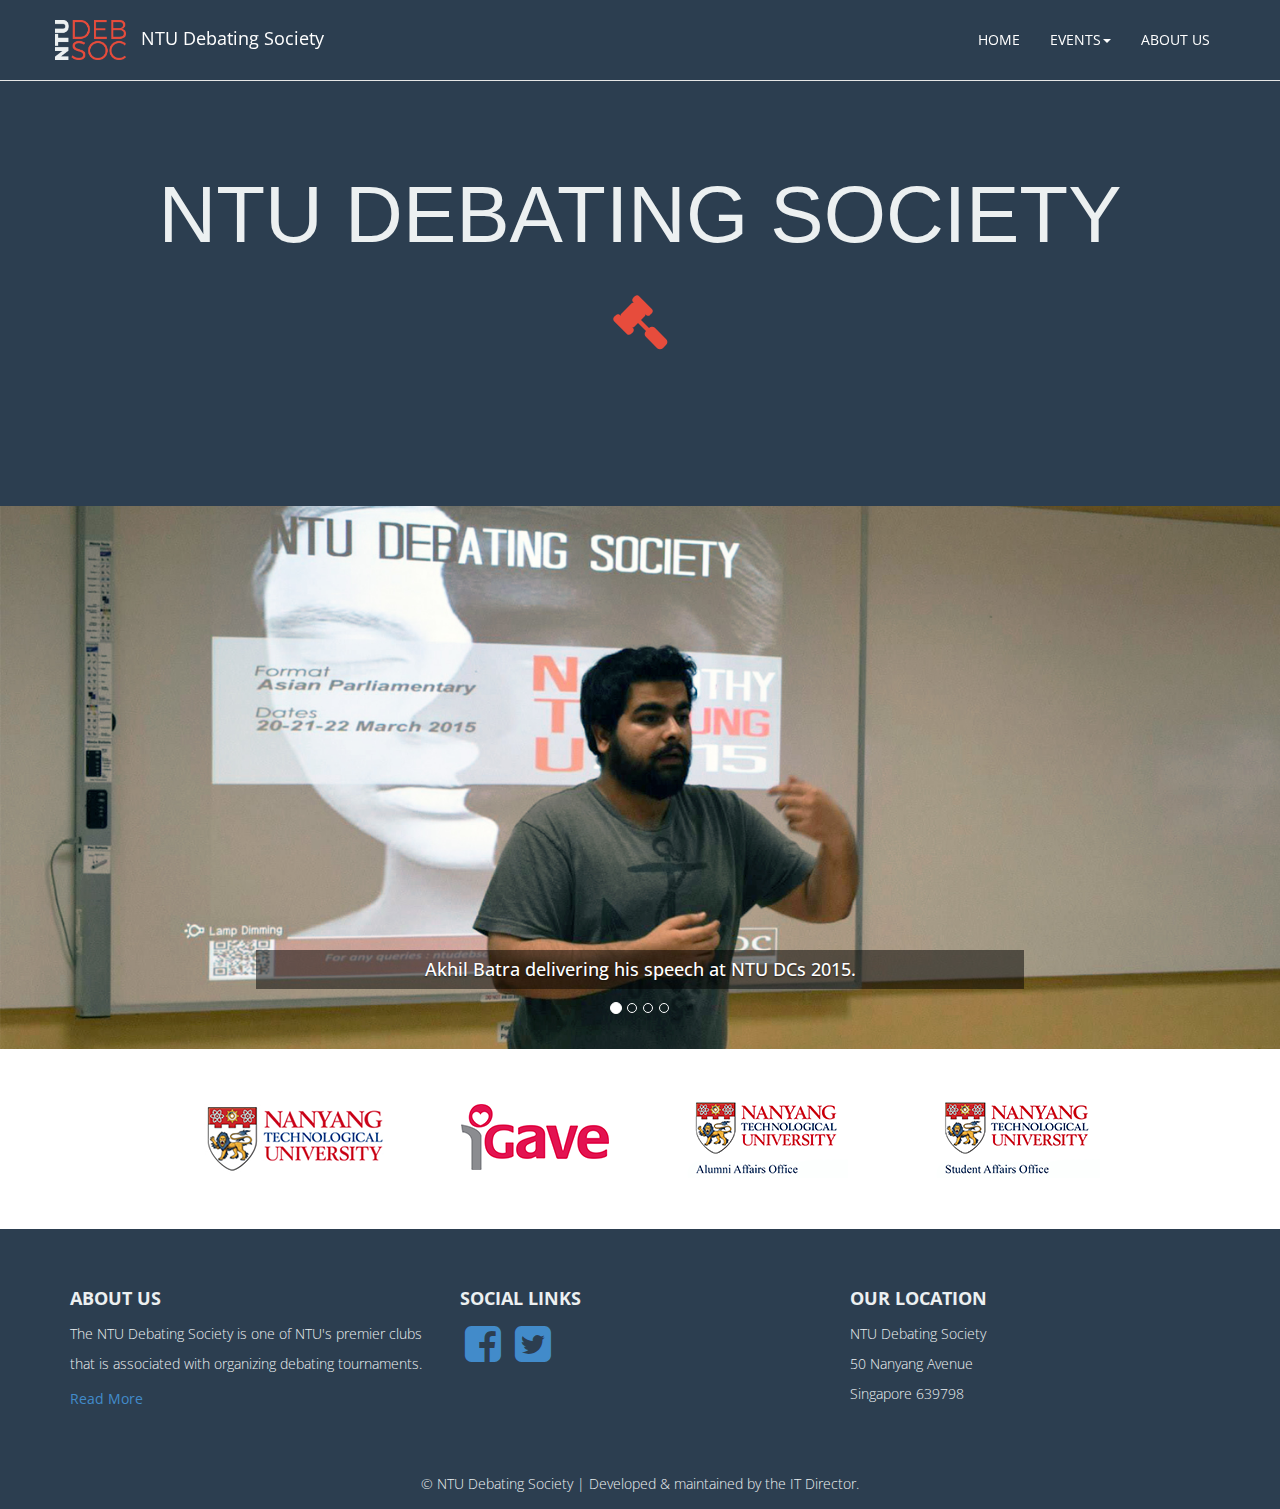
<file: index.html>
<!DOCTYPE html>
<html xmlns="http://www.w3.org/1999/xhtml">

<head>
    <meta charset="utf-8" />
    <meta name="viewport" content="width=device-width, initial-scale=1, maximum-scale=1" />
    <meta name="description" content="" />
    <meta name="author" content="" />

    <title>NTU DebSoc | Home</title>

    <!-- BOOTSTRAP CSS -->
    <link href="assets/css/bootstrap.css" rel="stylesheet" />
    <!-- FONT AWESOME CSS -->
    <link href="assets/css/font-awesome.min.css" rel="stylesheet" />
    <!-- CUSTOM STYLE CSS -->
    <link href="assets/css/style.css" rel="stylesheet" />
    <!-- GOOGLE FONT -->
    <link href='http://fonts.googleapis.com/css?family=Open+Sans' rel='stylesheet' type='text/css' />
</head>

<body>
    <!--NAVBAR START-->
    <div class="navbar navbar-default navbar-fixed-top">
        <div class="container">
            <div class="navbar-header">
                <button type="button" class="navbar-toggle" data-toggle="collapse" data-target=".navbar-collapse">
                    <span class="icon-bar"></span>
                    <span class="icon-bar"></span>
                    <span class="icon-bar"></span>
                </button>
                <a class="navbar-brand" href="index.html"><img src="assets/img/new-logo.png"> &nbsp NTU Debating Society</a>
            </div>
            <div class="navbar-collapse collapse">
                <ul class="nav navbar-nav navbar-right">
                    <li><a href="index.html">HOME</a></li>
                    <li class="dropdown">
                        <a href="#" class="dropdown-toggle" data-toggle="dropdown" role="button" aria-haspopup="true" aria-expanded="false">EVENTS<span class="caret"></span></a>
                        <ul class="dropdown-menu">
                            <li><a href="pro-ams.html">NTU Pro-Ams Debate Tournament</a></li>
                            <li role="separator" class="divider"></li>
                            <li><a href="ntu-dc.html">NTU Dorothy Cheung Debating Championship</a></li>
                            <li role="separator" class="divider"></li>
                            <li><a href="bpaw.html">British Parliamentary Adjudication Workshop (BPAW)</a></li>
                            <li role="separator" class="divider"></li>
                            <li><a href="genesis.html">Genesis</a></li>
                        </ul>
                    </li>
                    <li><a href="about_us.html">ABOUT US</a></li>
                </ul>
            </div>
        </div>
    </div>
    <!--NAVBAR END-->

    <!--JUMBOTRON START-->
    <section>
        <div id="home-title">
            <p>NTU DEBATING SOCIETY</p>
            <i class="fa fa-legal fa-4x" style="color: #E74C3C;"></i>
        </div>
    </section>
    <!--JUMBOTRON END-->

    <!--CAROUSEL START-->
    <section id="home" class="text-center">
        <div id="carousel-example" class="carousel slide" data-ride="carousel" data-interval="10000">
            <ol class="carousel-indicators">
                <li data-target="#carousel-example" data-slide-to="0" class="active"></li>
                <li data-target="#carousel-example" data-slide-to="1"></li>
                <li data-target="#carousel-example" data-slide-to="2"></li>
                <li data-target="#carousel-example" data-slide-to="3"></li>
            </ol>

            <div class="carousel-inner">
                <div class="item active">
                    <img src="assets/img/carousel-1.jpg" alt="" />
                    <div class="carousel-caption">
                        <h4 class="back-light">Akhil Batra delivering his speech at NTU DCs 2015.</h4>
                    </div>
                </div>
                <div class="item">
                    <img src="assets/img/carousel-2.jpg" alt="" />
                    <div class="carousel-caption">
                        <h4 class="back-light">A debate team discusses their points at NTU DCs 2015.</h4>
                    </div>
                </div>
                <div class="item">
                    <img src="assets/img/carousel-3.jpg" alt="" />
                    <div class="carousel-caption">
                        <h4 class="back-light">The Debate Society Main Committee at NTU Pro-Ams 2014.</h4>
                    </div>
                </div>
                <div class="item">
                    <img src="assets/img/carousel-4.jpg" alt="" />
                    <div class="carousel-caption">
                        <h4 class="back-light">Trophies await the champions at NTU DCs 2015.</h4>
                    </div>
                </div>
            </div>
        </div>
    </section>
    <!--CAROUSEL END-->

    <!--SPONSORS START-->
    <section id="sponsors">
        <div class="container">
            <div class="row text-center pad-bottom">
                <div class="col-md-12">
                    <img src="assets/img/sponsors.png" alt="" class="img-responsive" />
                </div>

            </div>
        </div>
    </section>
    <!--SPONSORS END-->

    <!--FOOTER START-->
    <section id="footer-sec">
        <div class="container">
            <div class="row pad-bottom">
                <div class="col-md-4">
                    <h4><strong>ABOUT US</strong></h4>
                    <p>The NTU Debating Society is one of NTU's premier clubs that is associated with organizing debating tournaments.</p>
                    <a href="about_us.html">Read More</a>
                </div>
                <div class="col-md-4">
                    <h4> <strong>SOCIAL LINKS</strong> </h4>
                    <a href="https://www.facebook.com/ntudebate" target="blank"><i class="fa fa-facebook-square fa-3x"></i></a>
                    <a href="https://www.twitter.com/ntumun" target="blank"><i class="fa fa-twitter-square fa-3x"></i></a>
                </div>
                <div class="col-md-4">
                    <h4> <strong>OUR LOCATION</strong> </h4>
                    <p>NTU Debating Society
                        <br> 50 Nanyang Avenue
                        <br> Singapore 639798</p>
                </div>
            </div>
            <div class="row">
                <p align="center">© NTU Debating Society | Developed & maintained by the IT Director.</p>
            </div>
        </div>
    </section>
    <!--FOOTER END-->

    <!-- JAVASCRIPT FILES PLACED AT THE BOTTOM TO REDUCE THE LOADING TIME  -->
    <!-- CORE JQUERY  -->
    <script src="assets/plugins/jquery-1.10.2.js"></script>
    <!-- BOOTSTRAP SCRIPTS  -->
    <script src="assets/plugins/bootstrap.js"></script>
    <!-- CUSTOM SCRIPTS -->
    <script src="assets/js/custom.js"></script>

    <script>
        // set the date we're counting down to
        var target_date = new Date('Sept, 26, 2015').getTime();

        // variables for time units
        var days, hours, minutes, seconds;

        // get tag element
        var countdown = document.getElementById('countdown');

        // update the tag with id "countdown" every 1 second
        setInterval(function () {
            // find the amount of "seconds" between now and target
            var current_date = new Date().getTime();
            var seconds_left = (target_date - current_date) / 1000;

            // do some time calculations
            days = parseInt(seconds_left / 86400);
            seconds_left = seconds_left % 86400;

            hours = parseInt(seconds_left / 3600);
            seconds_left = seconds_left % 3600;

            minutes = parseInt(seconds_left / 60);
            seconds = parseInt(seconds_left % 60);

            // format countdown string + set tag value
            countdown.innerHTML = '<span class="days">' + days + ' <b>Days</b></span> <span class="hours">' + hours + ' <b>Hours</b>       </span> <span class="minutes">' + minutes + ' <b>Mins</b></span> <span class="seconds">' + seconds + ' <b>Secs</b></span>';
        }, 1000);
    </script>
</body>

</html>
</file>
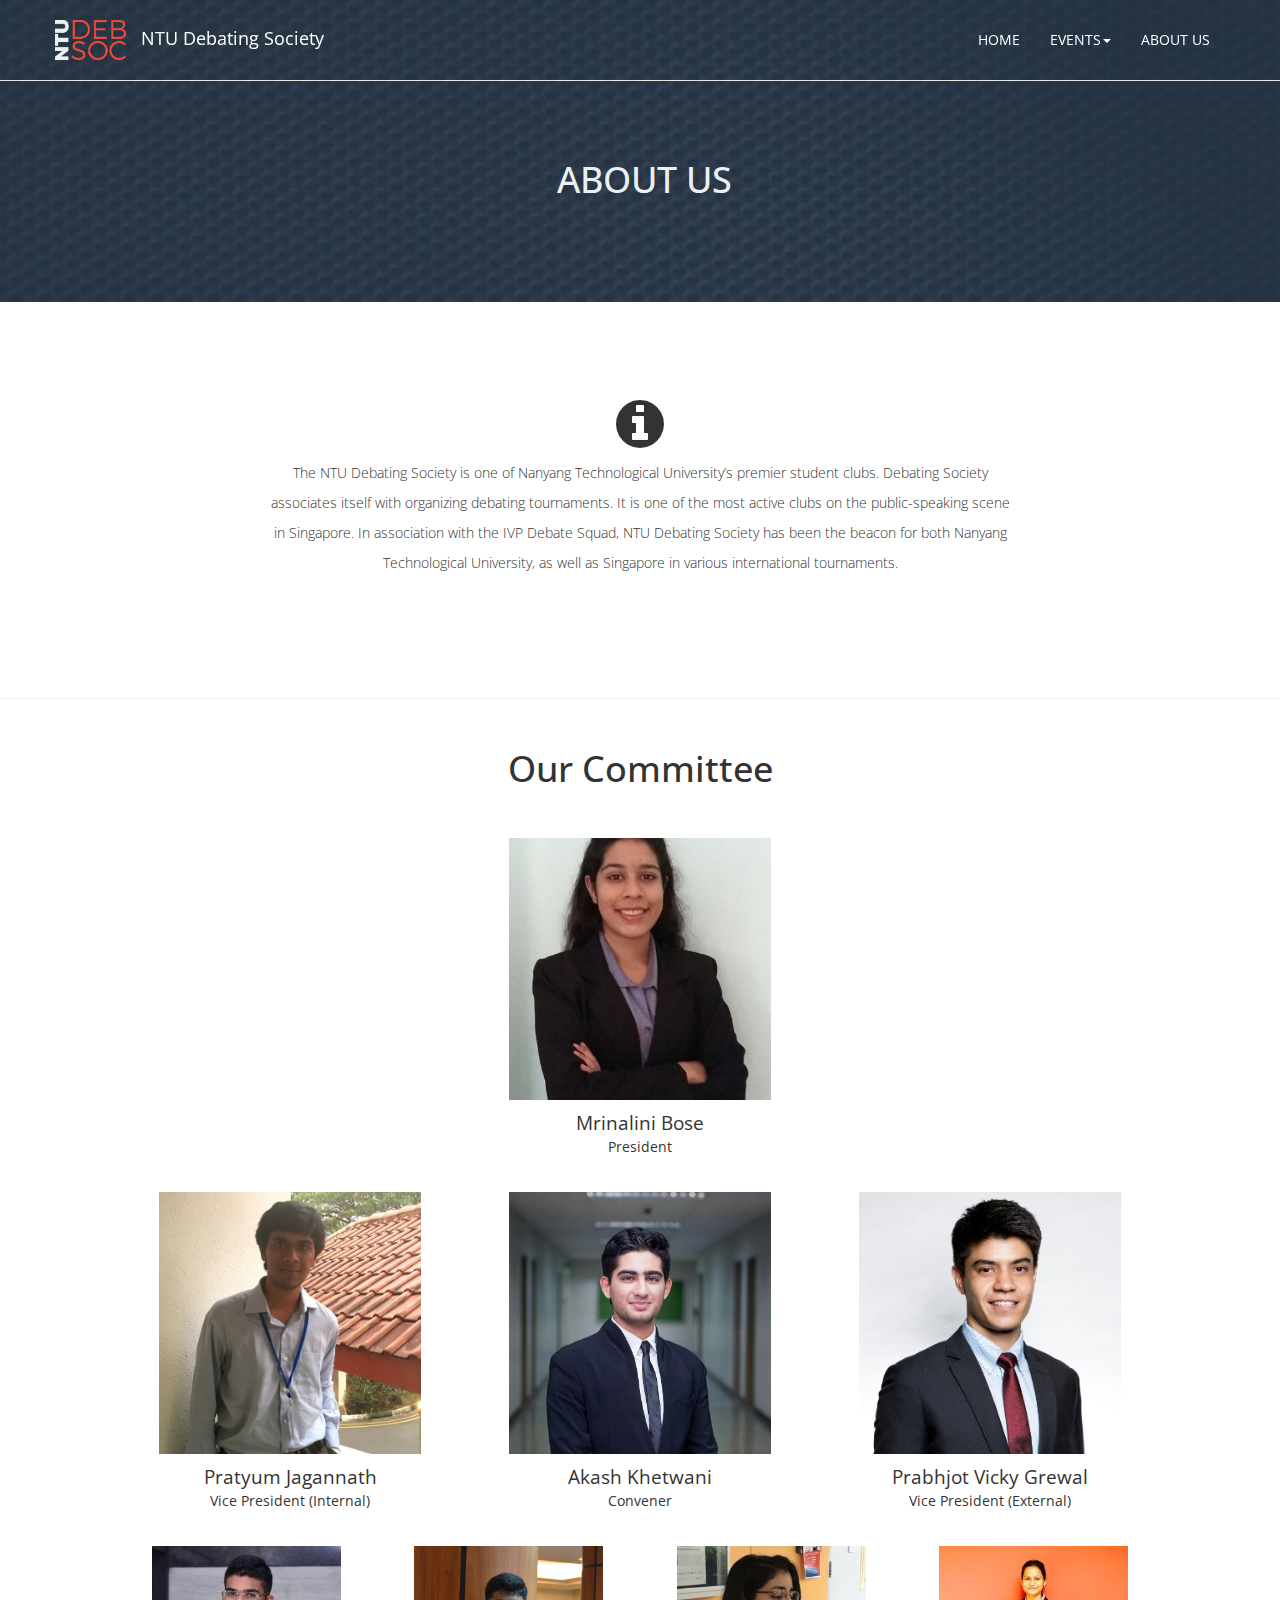
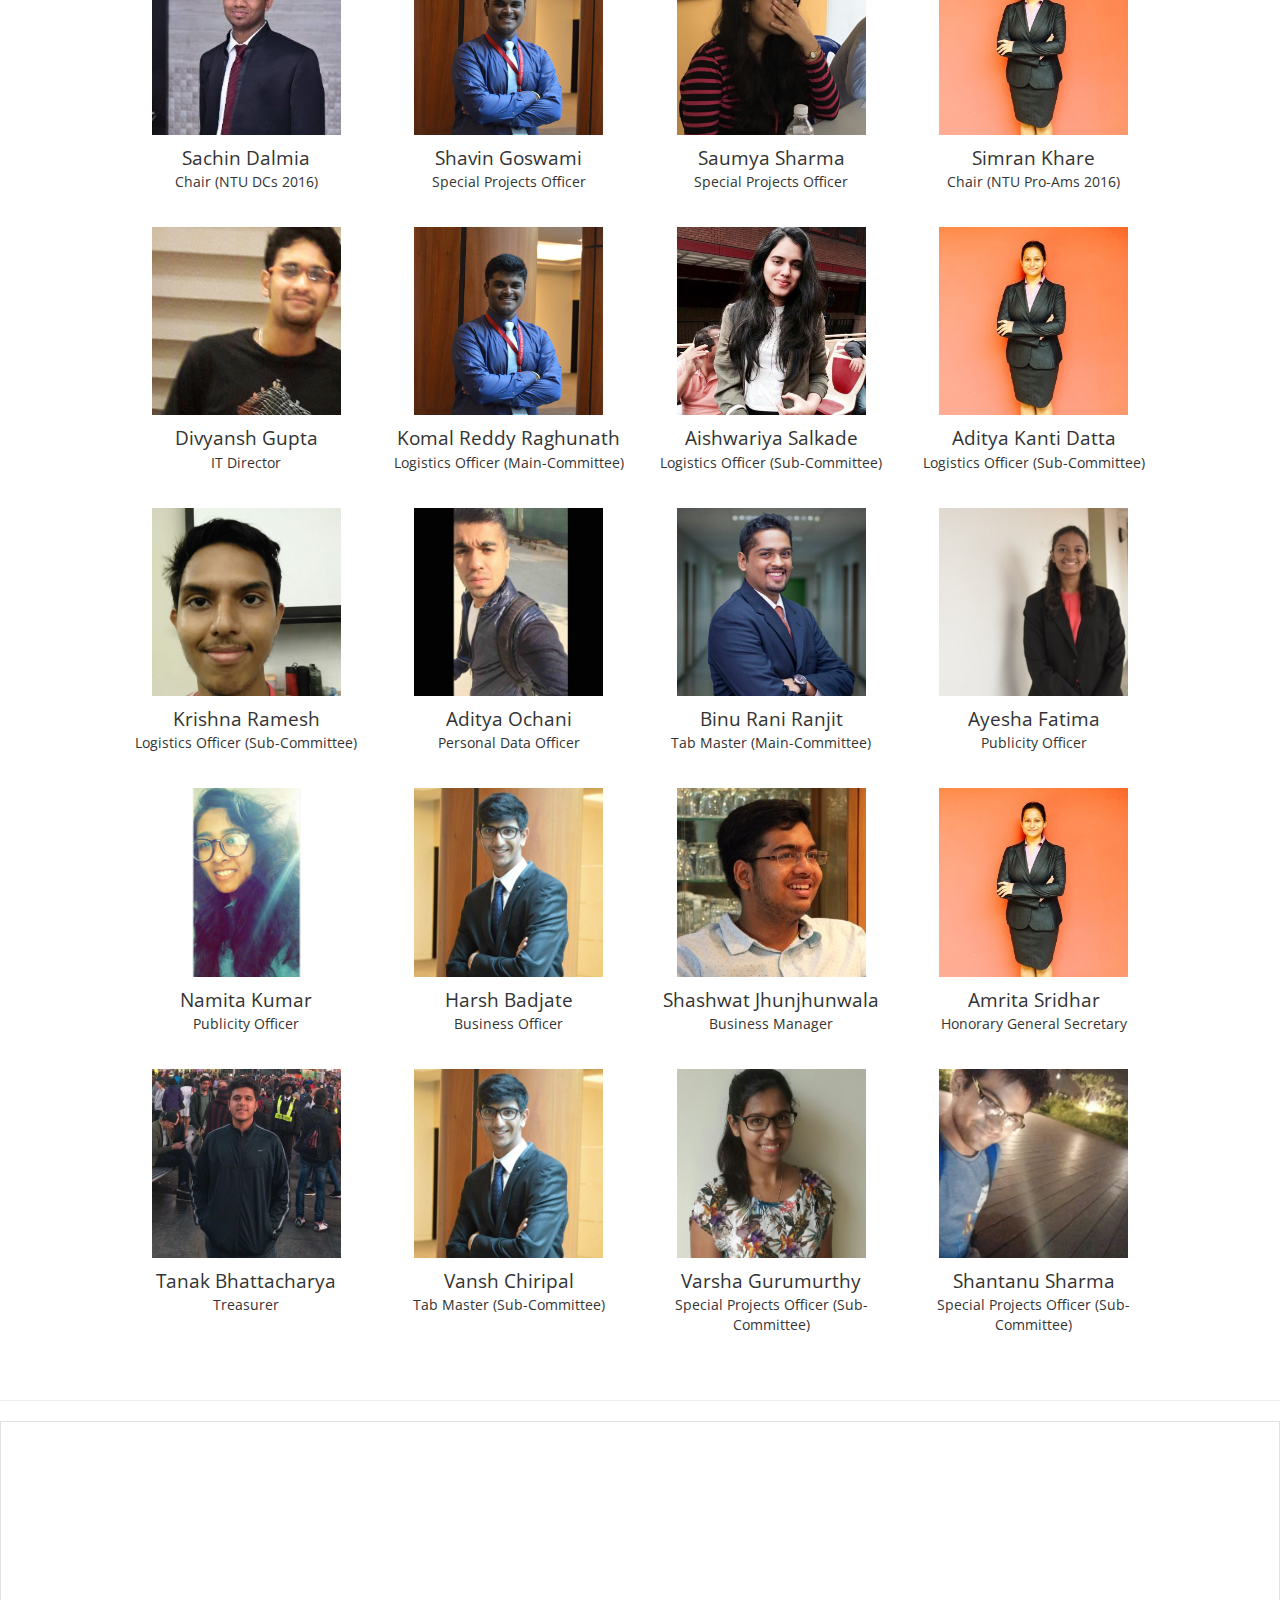
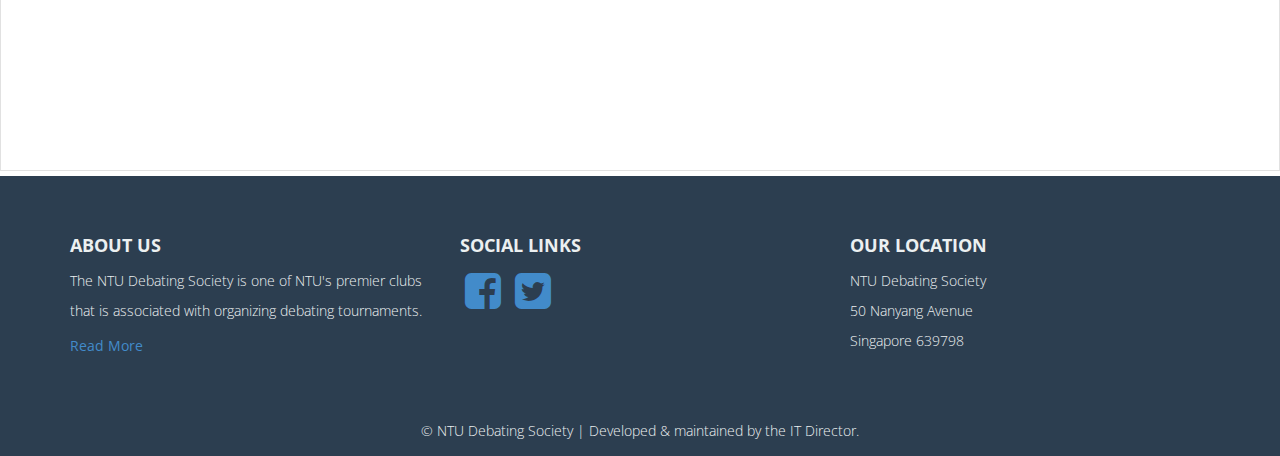
<file: about_us.html>
<!DOCTYPE html>
<html xmlns="http://www.w3.org/1999/xhtml">

<head>
    <meta charset="utf-8" />
    <meta name="viewport" content="width=device-width, initial-scale=1, maximum-scale=1" />
    <meta name="description" content="" />
    <meta name="author" content="" />

    <title>NTU DebSoc | About Us</title>

    <!-- BOOTSTRAP CSS -->
    <link href="assets/css/bootstrap.css" rel="stylesheet" />
    <!-- FONT AWESOME CSS -->
    <link href="assets/css/font-awesome.min.css" rel="stylesheet" />
    <!-- CUSTOM STYLE CSS -->
    <link href="assets/css/style.css" rel="stylesheet" />
    <!-- GOOGLE FONT -->
    <link href='http://fonts.googleapis.com/css?family=Open+Sans' rel='stylesheet' type='text/css' />
</head>

<body>
    <!--NAVBAR START-->
    <div class="navbar navbar-default navbar-fixed-top">
        <div class="container">
            <div class="navbar-header">
                <button type="button" class="navbar-toggle" data-toggle="collapse" data-target=".navbar-collapse">
                    <span class="icon-bar"></span>
                    <span class="icon-bar"></span>
                    <span class="icon-bar"></span>
                </button>
                <a class="navbar-brand" href="index.html"><img src="assets/img/new-logo.png"> &nbsp NTU Debating Society</a>
            </div>
            <div class="navbar-collapse collapse">
                <ul class="nav navbar-nav navbar-right">
                    <li><a href="index.html">HOME</a></li>
                    <li class="dropdown">
                        <a href="#" class="dropdown-toggle" data-toggle="dropdown" role="button" aria-haspopup="true" aria-expanded="false">EVENTS<span class="caret"></span></a>
                        <ul class="dropdown-menu">
                            <li><a href="pro-ams.html">NTU Pro-Ams Debate Tournament</a></li>
                            <li role="separator" class="divider"></li>
                            <li><a href="ntu-dc.html">NTU Dorothy Cheung Debating Championship</a></li>
                            <li role="separator" class="divider"></li>
                            <li><a href="bpaw.html">British Parliamentary Adjudication Workshop (BPAW)</a></li>
                            <li role="separator" class="divider"></li>
                            <li><a href="genesis.html">Genesis</a></li>
                        </ul>
                    </li>
                    <li><a href="about_us.html">ABOUT US</a></li>
                </ul>
            </div>
        </div>
    </div>
    <!--NAVBAR END-->

    <section id="home" class="head-main-img">

        <div class="container">
            <div class="row text-center pad-row">
                <div class="col-md-12">
                    <h1>ABOUT US</h1>
                </div>
            </div>
        </div>

    </section>
    <!--/.HEADING END-->

    <section class="aboutus-sec">
        <div class="container">
            <div class="row text-center pad-row">
                <div class="col-md-8 col-md-offset-2 col-sm-8 col-sm-offset-2 ">
                    <i class="fa fa-info-circle fa-4x"></i>
                    <p>The NTU Debating Society is one of Nanyang Technological University’s premier student clubs. Debating Society associates itself with organizing debating tournaments. It is one of the most active clubs on the public-speaking scene in Singapore. In association with the IVP Debate Squad, NTU Debating Society has been the beacon for both Nanyang Technological University, as well as Singapore in various international tournaments.</p>
                </div>
            </div>
        </div>
    </section>

    <hr>

    <section id="committee">
        <div class="container-fluid">
            <h1>Our Committee</h1>
            <div class="row">
                <div class="col-md-10 col-md-offset-1">
                    <div class="row">
                        <div class="col-md-4 col-md-offset-4">
                            <div class="row">
                                <div class="col-md-10 col-md-offset-1">
                                    <div class="grid-pic" style="background: url('/assets/img/CommitteePage/Mrinalini Bose_President.jpg') no-repeat center center; background-size: cover;"></div>
                                </div>
                            </div>
                            <div class="row" style="text-align: center; padding-top: 10px;">
                                <span class="name">Mrinalini Bose</span>
                                <br>President
                            </div>
                        </div>
                    </div>
                </div>
            </div>
<!----------------------------->  
<div class="row">
                <div class="col-md-10 col-md-offset-1">
                    <div class="row">
                        <div class="col-md-4">
                            <div class="row">
                                <div class="col-md-10 col-md-offset-1">
                                    <div class="grid-pic" style="background: url('/assets/img/CommitteePage/Pratyum _Jagannath_VP_Internal.jpg') no-repeat center center; background-size: cover;"></div>
                                </div>
                            </div>
                            <div class="row" style="text-align: center; padding-top: 10px;">
                                <span class="name">Pratyum Jagannath</span>
                                <br>Vice President (Internal)
                            </div>
                        </div>
                        <div class="col-md-4">
                            <div class="row">
                                <div class="col-md-10 col-md-offset-1">
                                    <div class="grid-pic" style="background: url('assets/img/CommitteePage/Akash Khetwani_Convener.jpg') no-repeat center center; background-size: cover;"></div>
                                </div>
                            </div>
                            <div class="row" style="text-align: center; padding-top: 10px;">
                                <span class="name">Akash Khetwani</span>
                                <br>Convener
                            </div>
                        </div>
                        <div class="col-md-4">
                            <div class="row">
                                <div class="col-md-10 col-md-offset-1">
                                    <div class="grid-pic" style="background: url('/assets/img/CommitteePage/Prabhjot Vicky Grewal.jpg') no-repeat center center; background-size: cover;"></div>
                                </div>
                            </div>
                            <div class="row" style="text-align: center; padding-top: 10px;">
                                <span class="name">Prabhjot Vicky Grewal</span>
                                <br>Vice President (External)
                            </div>
                        </div>
                    </div>
                </div>
            </div>
<!----------------------------->  
            <div class="row">
                <div class="col-md-10 col-md-offset-1">
                    <div class="row">
                        <div class="col-md-3">
                            <div class="row">
                                <div class="col-md-10 col-md-offset-1">
                                    <div class="grid-pic" style="background: url('/assets/img/CommitteePage/Sachin_Dalmia.jpg') no-repeat center center; background-size: cover;"></div>
                                </div>
                            </div>
                            <div class="row" style="text-align: center; padding-top: 10px;">
                                <span class="name">Sachin Dalmia</span>
                                <br>Chair (NTU DCs 2016)
                            </div>
                        </div>
                        <div class="col-md-3">
                            <div class="row">
                                <div class="col-md-10 col-md-offset-1">
                                    <div class="grid-pic" style="background: url('/assets/img/CommitteePage/Shavin_Goswami_Special _Projects_Officer.jpg') no-repeat center center; background-size: cover;"></div>
                                </div>
                            </div>
                            <div class="row" style="text-align: center; padding-top: 10px;">
                                <span class="name">Shavin Goswami</span>
                                <br>Special Projects Officer
                            </div>
                        </div>
                           <div class="col-md-3">
                            <div class="row">
                                <div class="col-md-10 col-md-offset-1">
                                    <div class="grid-pic" style="background: url('/assets/img/CommitteePage/Saumya_Sharma.jpeg') no-repeat center center; background-size: cover;"></div>
                                </div>
                            </div>
                            <div class="row" style="text-align: center; padding-top: 10px;">
                                <span class="name">Saumya Sharma</span>
                                <br>Special Projects Officer
                            </div>
                        </div>
                        <div class="col-md-3">
                            <div class="row">
                                <div class="col-md-10 col-md-offset-1">
                                    <div class="grid-pic" style="background: url('/assets/img/CommitteePage/Simran_Khare_Chair_Pro_Ams.jpg') no-repeat center center; background-size: cover;"></div>
                                </div>
                            </div>
                            <div class="row" style="text-align: center; padding-top: 10px;">
                                <span class="name">Simran Khare</span>
                                <br>Chair (NTU Pro-Ams 2016)
                            </div>
                        </div>
                    </div>
                </div>
            </div>
<!----------------------------->  
            <div class="row">
                <div class="col-md-10 col-md-offset-1">
                    <div class="row">
                        <div class="col-md-3">
                            <div class="row">
                                <div class="col-md-10 col-md-offset-1">
                                    <div class="grid-pic" style="background: url('/assets/img/CommitteePage/Divyansh_Gupta.jpg') no-repeat center center; background-size: cover;"></div>
                                </div>
                            </div>
                            <div class="row" style="text-align: center; padding-top: 10px;">
                                <span class="name">Divyansh Gupta</span>
                                <br>IT Director
                            </div>
                        </div>
                        <div class="col-md-3">
                            <div class="row">
                                <div class="col-md-10 col-md-offset-1">
                                    <div class="grid-pic" style="background: url('/assets/img/CommitteePage/Shavin_Goswami_Special _Projects_Officer.jpg') no-repeat center center; background-size: cover;"></div>
                                </div>
                            </div>
                            <div class="row" style="text-align: center; padding-top: 10px;">
                                <span class="name">Komal Reddy Raghunath</span>
                                <br>Logistics Officer (Main-Committee)
                            </div>
                        </div>
                           <div class="col-md-3">
                            <div class="row">
                                <div class="col-md-10 col-md-offset-1">
                                    <div class="grid-pic" style="background: url('/assets/img/CommitteePage/Aishwariya-Salkade.jpeg') no-repeat center center; background-size: cover;"></div>
                                </div>
                            </div>
                            <div class="row" style="text-align: center; padding-top: 10px;">
                                <span class="name">Aishwariya Salkade</span>
                                <br>Logistics Officer (Sub-Committee)
                            </div>
                        </div>
                        <div class="col-md-3">
                            <div class="row">
                                <div class="col-md-10 col-md-offset-1">
                                    <div class="grid-pic" style="background: url('/assets/img/CommitteePage/Simran_Khare_Chair_Pro_Ams.jpg') no-repeat center center; background-size: cover;"></div>
                                </div>
                            </div>
                            <div class="row" style="text-align: center; padding-top: 10px;">
                                <span class="name">Aditya Kanti Datta</span>
                                <br>Logistics Officer (Sub-Committee)
                            </div>
                        </div>
                    </div>
                </div>
            </div>
<!----------------------------->            
            <div class="row">
                <div class="col-md-10 col-md-offset-1">
                    <div class="row">
                        <div class="col-md-3">
                            <div class="row">
                                <div class="col-md-10 col-md-offset-1">
                                    <div class="grid-pic" style="background: url('/assets/img/CommitteePage/Krishna_Ramesh.jpeg') no-repeat center center; background-size: cover;"></div>
                                </div>
                            </div>
                            <div class="row" style="text-align: center; padding-top: 10px;">
                                <span class="name">Krishna Ramesh</span>
                                <br>Logistics Officer (Sub-Committee)
                            </div>
                        </div>
                        <div class="col-md-3">
                            <div class="row">
                                <div class="col-md-10 col-md-offset-1">
                                    <div class="grid-pic" style="background: url('/assets/img/CommitteePage/Aditya_Ochani_Personal_Data_Officer.jpg') no-repeat center center; background-size: cover;"></div>
                                </div>
                            </div>
                            <div class="row" style="text-align: center; padding-top: 10px;">
                                <span class="name">Aditya Ochani</span>
                                <br>Personal Data Officer
                            </div>
                        </div>
                           <div class="col-md-3">
                            <div class="row">
                                <div class="col-md-10 col-md-offset-1">
                                    <div class="grid-pic" style="background: url('/assets/img/CommitteePage/Siddharth Karthikeyan_SPO Admin.JPG') no-repeat center center; background-size: cover;"></div>
                                </div>
                            </div>
                            <div class="row" style="text-align: center; padding-top: 10px;">
                                <span class="name">Binu Rani Ranjit</span>
                                <br>Tab Master (Main-Committee)
                            </div>
                        </div>
                        <div class="col-md-3">
                            <div class="row">
                                <div class="col-md-10 col-md-offset-1">
                                    <div class="grid-pic" style="background: url('/assets/img/CommitteePage/Ayesha_Fathima.jpg') no-repeat center center; background-size: cover;"></div>
                                </div>
                            </div>
                            <div class="row" style="text-align: center; padding-top: 10px;">
                                <span class="name">Ayesha Fatima</span>
                                <br>Publicity Officer
                            </div>
                        </div>
                    </div>
                </div>
            </div>   
<!----------------------------------------------------> 
            <div class="row">
                <div class="col-md-10 col-md-offset-1">
                    <div class="row">
                        <div class="col-md-3">
                            <div class="row">
                                <div class="col-md-10 col-md-offset-1">
                                    <div class="grid-pic" style="background: url('/assets/img/CommitteePage/Namita_Kumar.jpeg') no-repeat center center; background-size: cover;"></div>
                                </div>
                            </div>
                            <div class="row" style="text-align: center; padding-top: 10px;">
                                <span class="name">Namita Kumar</span>
                                <br>Publicity Officer
                            </div>
                        </div>
                        <div class="col-md-3">
                            <div class="row">
                                <div class="col-md-10 col-md-offset-1">
                                    <div class="grid-pic" style="background: url('/assets/img/CommitteePage/Harsh_Badjate_Business_Manager.jpg') no-repeat center center; background-size: cover;"></div>
                                </div>
                            </div>
                            <div class="row" style="text-align: center; padding-top: 10px;">
                                <span class="name">Harsh Badjate</span>
                                <br>Business Officer
                            </div>
                        </div>
                           <div class="col-md-3">
                            <div class="row">
                                <div class="col-md-10 col-md-offset-1">
                                    <div class="grid-pic" style="background: url('/assets/img/CommitteePage/Shashwat_Jhunjhunwala_Business_Manager.jpg') no-repeat center center; background-size: cover;"></div>
                                </div>
                            </div>
                            <div class="row" style="text-align: center; padding-top: 10px;">
                                <span class="name">Shashwat Jhunjhunwala</span>
                                <br>Business Manager
                            </div>
                        </div>
                        <div class="col-md-3">
                            <div class="row">
                                <div class="col-md-10 col-md-offset-1">
                                    <div class="grid-pic" style="background: url('/assets/img/CommitteePage/Simran_Khare_Chair_Pro_Ams.jpg') no-repeat center center; background-size: cover;"></div>
                                </div>
                            </div>
                            <div class="row" style="text-align: center; padding-top: 10px;">
                                <span class="name">Amrita Sridhar</span>
                                <br>Honorary General Secretary
                            </div>
                        </div>
                    </div>
                </div>
            </div>
<!-------------------------------------->
            <div class="row">
                <div class="col-md-10 col-md-offset-1">
                    <div class="row">
                        <div class="col-md-3">
                            <div class="row">
                                <div class="col-md-10 col-md-offset-1">
                                    <div class="grid-pic" style="background: url('/assets/img/CommitteePage/Tanak_Bhattacharya.jpg') no-repeat center center; background-size: cover;"></div>
                                </div>
                            </div>
                            <div class="row" style="text-align: center; padding-top: 10px;">
                                <span class="name">Tanak Bhattacharya</span>
                                <br>Treasurer
                            </div>
                        </div>
                        <div class="col-md-3">
                            <div class="row">
                                <div class="col-md-10 col-md-offset-1">
                                    <div class="grid-pic" style="background: url('/assets/img/CommitteePage/Harsh_Badjate_Business_Manager.jpg') no-repeat center center; background-size: cover;"></div>
                                </div>
                            </div>
                            <div class="row" style="text-align: center; padding-top: 10px;">
                                <span class="name">Vansh Chiripal</span>
                                <br>Tab Master (Sub-Committee)
                            </div>
                        </div>
                           <div class="col-md-3">
                            <div class="row">
                                <div class="col-md-10 col-md-offset-1">
                                    <div class="grid-pic" style="background: url('/assets/img/CommitteePage/Varsha_Gurumurthy.jpeg') no-repeat center center; background-size: cover;"></div>
                                </div>
                            </div>
                            <div class="row" style="text-align: center; padding-top: 10px;">
                                <span class="name">Varsha Gurumurthy</span>
                                <br>Special Projects Officer (Sub-Committee)
                            </div>
                        </div>
                        <div class="col-md-3">
                            <div class="row">
                                <div class="col-md-10 col-md-offset-1">
                                    <div class="grid-pic" style="background: url('/assets/img/CommitteePage/Shantanu_Sharma.jpg') no-repeat center center; background-size: cover;"></div>
                                </div>
                            </div>
                            <div class="row" style="text-align: center; padding-top: 10px;">
                                <span class="name">Shantanu Sharma</span>
                                <br>Special Projects Officer (Sub-Committee)
                            </div>
                        </div>
                    </div>
                </div>
            </div>
<!---------------------->
            </div>
    </section>

    <hr>

    <section id="contact-sec">
        <iframe class="cnt" src="https://www.google.com/maps/embed/v1/place?q=50%20Nanyang%20Avenue%20Singapore&key=AIzaSyD9ToYWK4nDcjw7F3DLZ0Ls1wkS2tyusbw"></iframe>
    </section>

    <!--FOOTER START-->
    <section id="footer-sec">
        <div class="container">
            <div class="row pad-bottom">
                <div class="col-md-4">
                    <h4><strong>ABOUT US</strong></h4>
                    <p>The NTU Debating Society is one of NTU's premier clubs that is associated with organizing debating tournaments.</p>
                    <a href="about_us.html">Read More</a>
                </div>
                <div class="col-md-4">
                    <h4> <strong>SOCIAL LINKS</strong> </h4>
                    <a href="https://www.facebook.com/ntudebate" target="blank"><i class="fa fa-facebook-square fa-3x"></i></a>
                    <a href="https://www.twitter.com/ntumun" target="blank"><i class="fa fa-twitter-square fa-3x"></i></a>
                </div>
                <div class="col-md-4">
                    <h4> <strong>OUR LOCATION</strong> </h4>
                    <p>NTU Debating Society
                        <br> 50 Nanyang Avenue
                        <br> Singapore 639798</p>
                </div>
            </div>
            <div class="row">
                <p align="center">© NTU Debating Society | Developed & maintained by the IT Director.</p>
            </div>
        </div>
    </section>
    <!--FOOTER END-->

    <!-- JAVASCRIPT FILES PLACED AT THE BOTTOM TO REDUCE THE LOADING TIME  -->
    <!-- CORE JQUERY  -->
    <script src="assets/plugins/jquery-1.10.2.js"></script>
    <!-- BOOTSTRAP SCRIPTS  -->
    <script src="assets/plugins/bootstrap.js"></script>
    <!-- CUSTOM SCRIPTS -->
    <script src="assets/js/custom.js"></script>
</body>

</html>
</file>
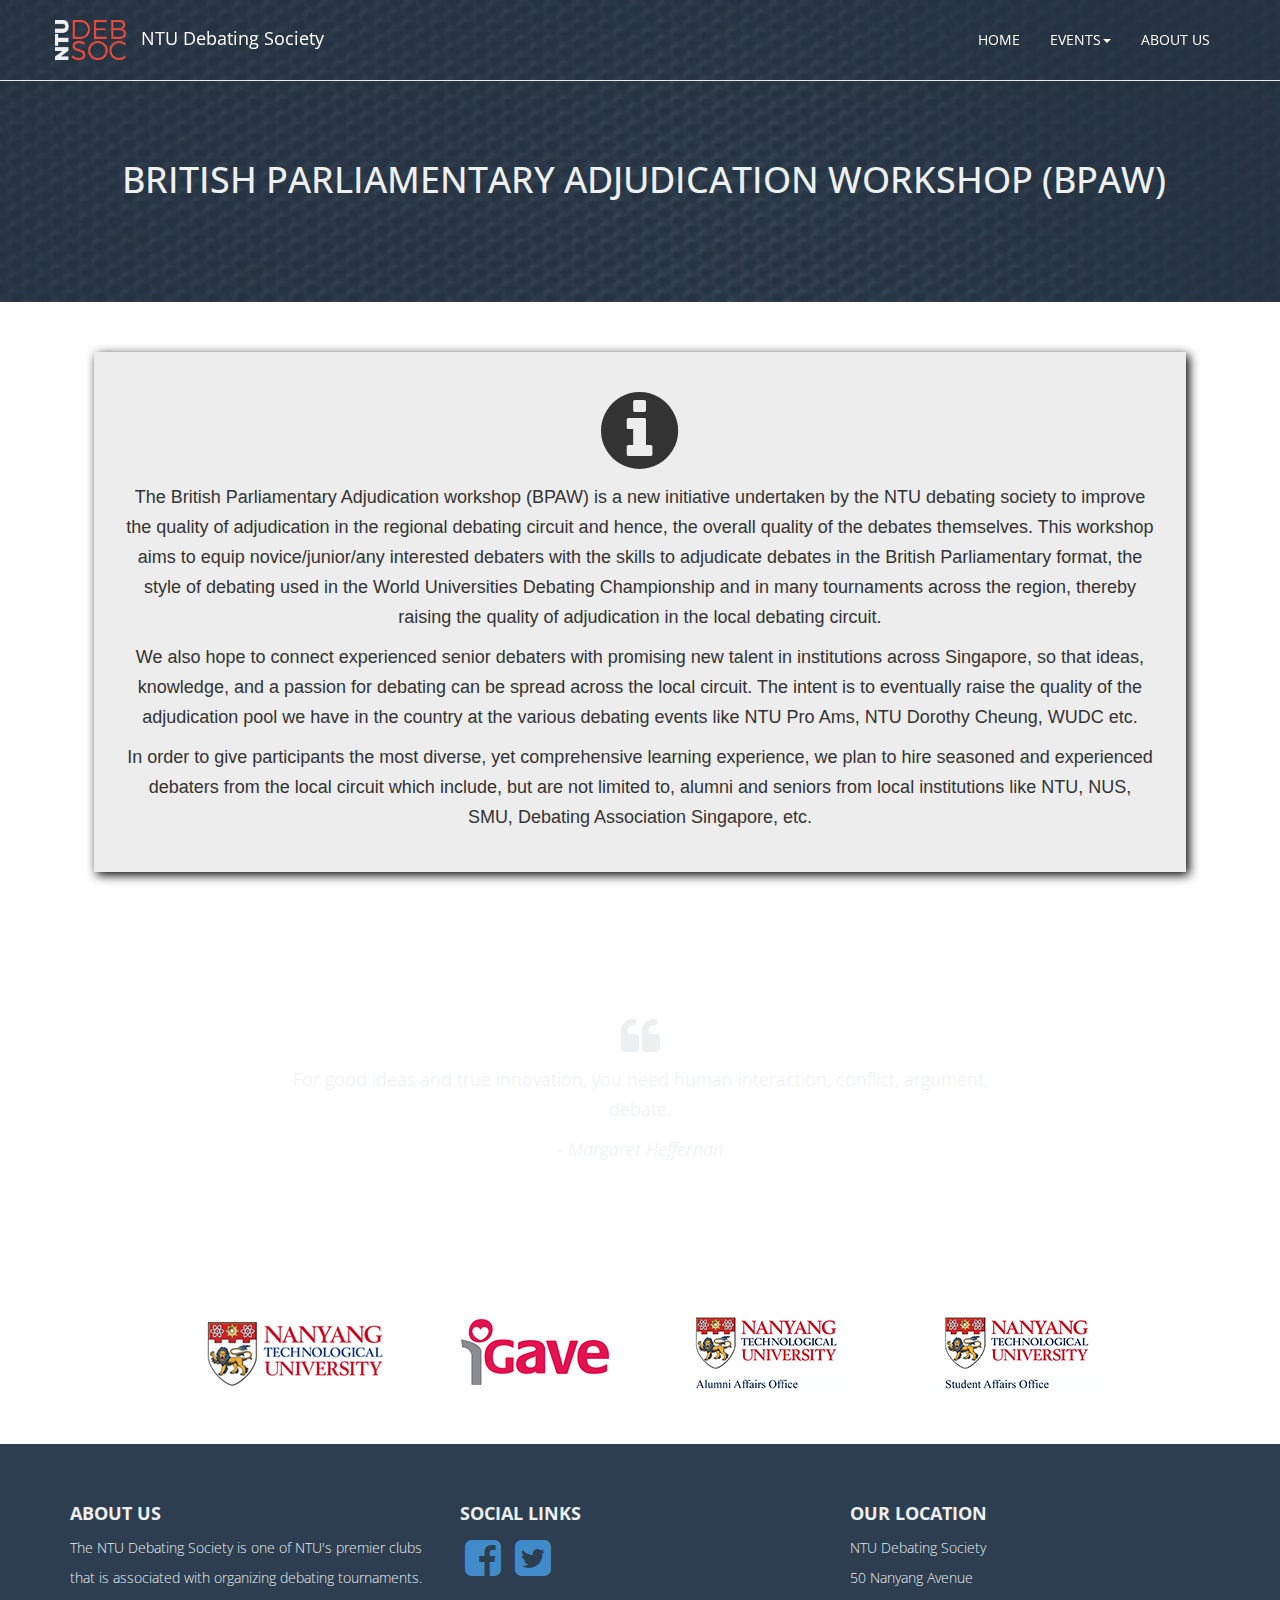
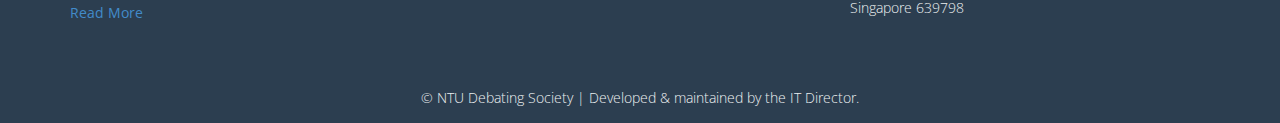
<file: bpaw.html>
<!DOCTYPE html>
<html xmlns="http://www.w3.org/1999/xhtml">

<head>
    <meta charset="utf-8" />
    <meta name="viewport" content="width=device-width, initial-scale=1, maximum-scale=1" />
    <meta name="description" content="" />
    <meta name="author" content="" />

    <title>NTU DebSoc | BPAW</title>

    <!-- BOOTSTRAP CSS -->
    <link href="assets/css/bootstrap.css" rel="stylesheet" />
    <!-- FONT AWESOME CSS -->
    <link href="assets/css/font-awesome.min.css" rel="stylesheet" />
    <!-- CUSTOM STYLE CSS -->
    <link href="assets/css/style.css" rel="stylesheet" />
    <!-- GOOGLE FONT -->
    <link href='http://fonts.googleapis.com/css?family=Open+Sans' rel='stylesheet' type='text/css' />
    <link href='https://fonts.googleapis.com/css?family=Raleway:200' rel='stylesheet' type='text/css' />
</head>

<body>
    <!--NAVBAR START-->
    <div class="navbar navbar-default navbar-fixed-top">
        <div class="container">
            <div class="navbar-header">
                <button type="button" class="navbar-toggle" data-toggle="collapse" data-target=".navbar-collapse">
                    <span class="icon-bar"></span>
                    <span class="icon-bar"></span>
                    <span class="icon-bar"></span>
                </button>
                <a class="navbar-brand" href="index.html"><img src="assets/img/new-logo.png"> &nbsp NTU Debating Society</a>
            </div>
            <div class="navbar-collapse collapse">
                <ul class="nav navbar-nav navbar-right">
                    <li><a href="index.html">HOME</a></li>
                    <li class="dropdown">
                        <a href="#" class="dropdown-toggle" data-toggle="dropdown" role="button" aria-haspopup="true" aria-expanded="false">EVENTS<span class="caret"></span></a>
                        <ul class="dropdown-menu">
                            <li><a href="pro-ams.html">NTU Pro-Ams Debate Tournament</a></li>
                            <li role="separator" class="divider"></li>
                            <li><a href="ntu-dc.html">NTU Dorothy Cheung Debating Championship</a></li>
                            <li role="separator" class="divider"></li>
                            <li><a href="bpaw.html">British Parliamentary Adjudication Workshop (BPAW)</a></li>
                            <li role="separator" class="divider"></li>
                            <li><a href="genesis.html">Genesis</a></li>
                        </ul>
                    </li>
                    <li><a href="about_us.html">ABOUT US</a></li>
                </ul>
            </div>
        </div>
    </div>
    <!--NAVBAR END-->

    <section id="home" class="head-main-img">

        <div class="container">
            <div class="row text-center pad-row">
                <div class="col-md-12">
                    <h1>  BRITISH PARLIAMENTARY ADJUDICATION WORKSHOP (BPAW)  </h1>
                </div>
            </div>
        </div>

    </section>
    <!--/.HEADING END-->

    <section>
        <div class="row text-center">
            <div class="col-md-10 col-md-offset-1 aboutproams-sec">
                <i class="fa fa-info-circle fa-5x"></i>
                <p>The British Parliamentary Adjudication workshop (BPAW) is a new initiative undertaken by the NTU debating society to improve the quality of adjudication in the regional debating circuit and hence, the overall quality of the debates themselves. This workshop aims to equip novice/junior/any interested debaters with the skills to adjudicate debates in the British Parliamentary format, the style of debating used in the World Universities Debating Championship and in many tournaments across the region, thereby raising the quality of adjudication in the local debating circuit.</p>

                <p>We also hope to connect experienced senior debaters with promising new talent in institutions across Singapore, so that ideas, knowledge, and a passion for debating can be spread across the local circuit. The intent is to eventually raise the quality of the adjudication pool we have in the country at the various debating events like NTU Pro Ams, NTU Dorothy Cheung, WUDC etc.</p>

                <p>In order to give participants the most diverse, yet comprehensive learning experience, we plan to hire seasoned and experienced debaters from the local circuit which include, but are not limited to, alumni and seniors from local institutions like NTU, NUS, SMU, Debating Association Singapore, etc.</p>
            </div>
        </div>
    </section>

    <section class="note-sec">

        <div class="container">
            <div class="row text-center pad-row">
                <div class="col-md-8 col-md-offset-2 col-sm-8 col-sm-offset-2 ">
                    <i class="fa fa-quote-left fa-3x"></i>
                    <p>For good ideas and true innovation, you need human interaction, conflict, argument, debate.</p>
                    <p><i>- Margaret Heffernan</i></p>
                </div>
            </div>
        </div>

    </section>
    <!--/.NOTE END-->

    <!--SPONSORS START-->
    <section id="sponsors">
        <div class="container">
            <div class="row text-center pad-bottom">
                <div class="col-md-12">
                    <img src="assets/img/sponsors.png" alt="" class="img-responsive" />
                </div>

            </div>
        </div>
    </section>
    <!--SPONSORS END-->

    <!--FOOTER START-->
    <section id="footer-sec">
        <div class="container">
            <div class="row pad-bottom">
                <div class="col-md-4">
                    <h4><strong>ABOUT US</strong></h4>
                    <p>The NTU Debating Society is one of NTU's premier clubs that is associated with organizing debating tournaments.</p>
                    <a href="about_us.html">Read More</a>
                </div>
                <div class="col-md-4">
                    <h4> <strong>SOCIAL LINKS</strong> </h4>
                    <a href="https://www.facebook.com/ntudebate" target="blank"><i class="fa fa-facebook-square fa-3x"></i></a>
                    <a href="https://www.twitter.com/ntumun" target="blank"><i class="fa fa-twitter-square fa-3x"></i></a>
                </div>
                <div class="col-md-4">
                    <h4> <strong>OUR LOCATION</strong> </h4>
                    <p>NTU Debating Society
                        <br> 50 Nanyang Avenue
                        <br> Singapore 639798</p>
                </div>
            </div>
            <div class="row">
                <p align="center">© NTU Debating Society | Developed & maintained by the IT Director.</p>
            </div>
        </div>
    </section>
    <!--FOOTER END-->

    <!-- JAVASCRIPT FILES PLACED AT THE BOTTOM TO REDUCE THE LOADING TIME  -->
    <!-- CORE JQUERY  -->
    <script src="assets/plugins/jquery-1.10.2.js"></script>
    <!-- BOOTSTRAP SCRIPTS  -->
    <script src="assets/plugins/bootstrap.js"></script>
    <!-- CUSTOM SCRIPTS -->
    <script src="assets/js/custom.js"></script>
</body>

</html>
</file>
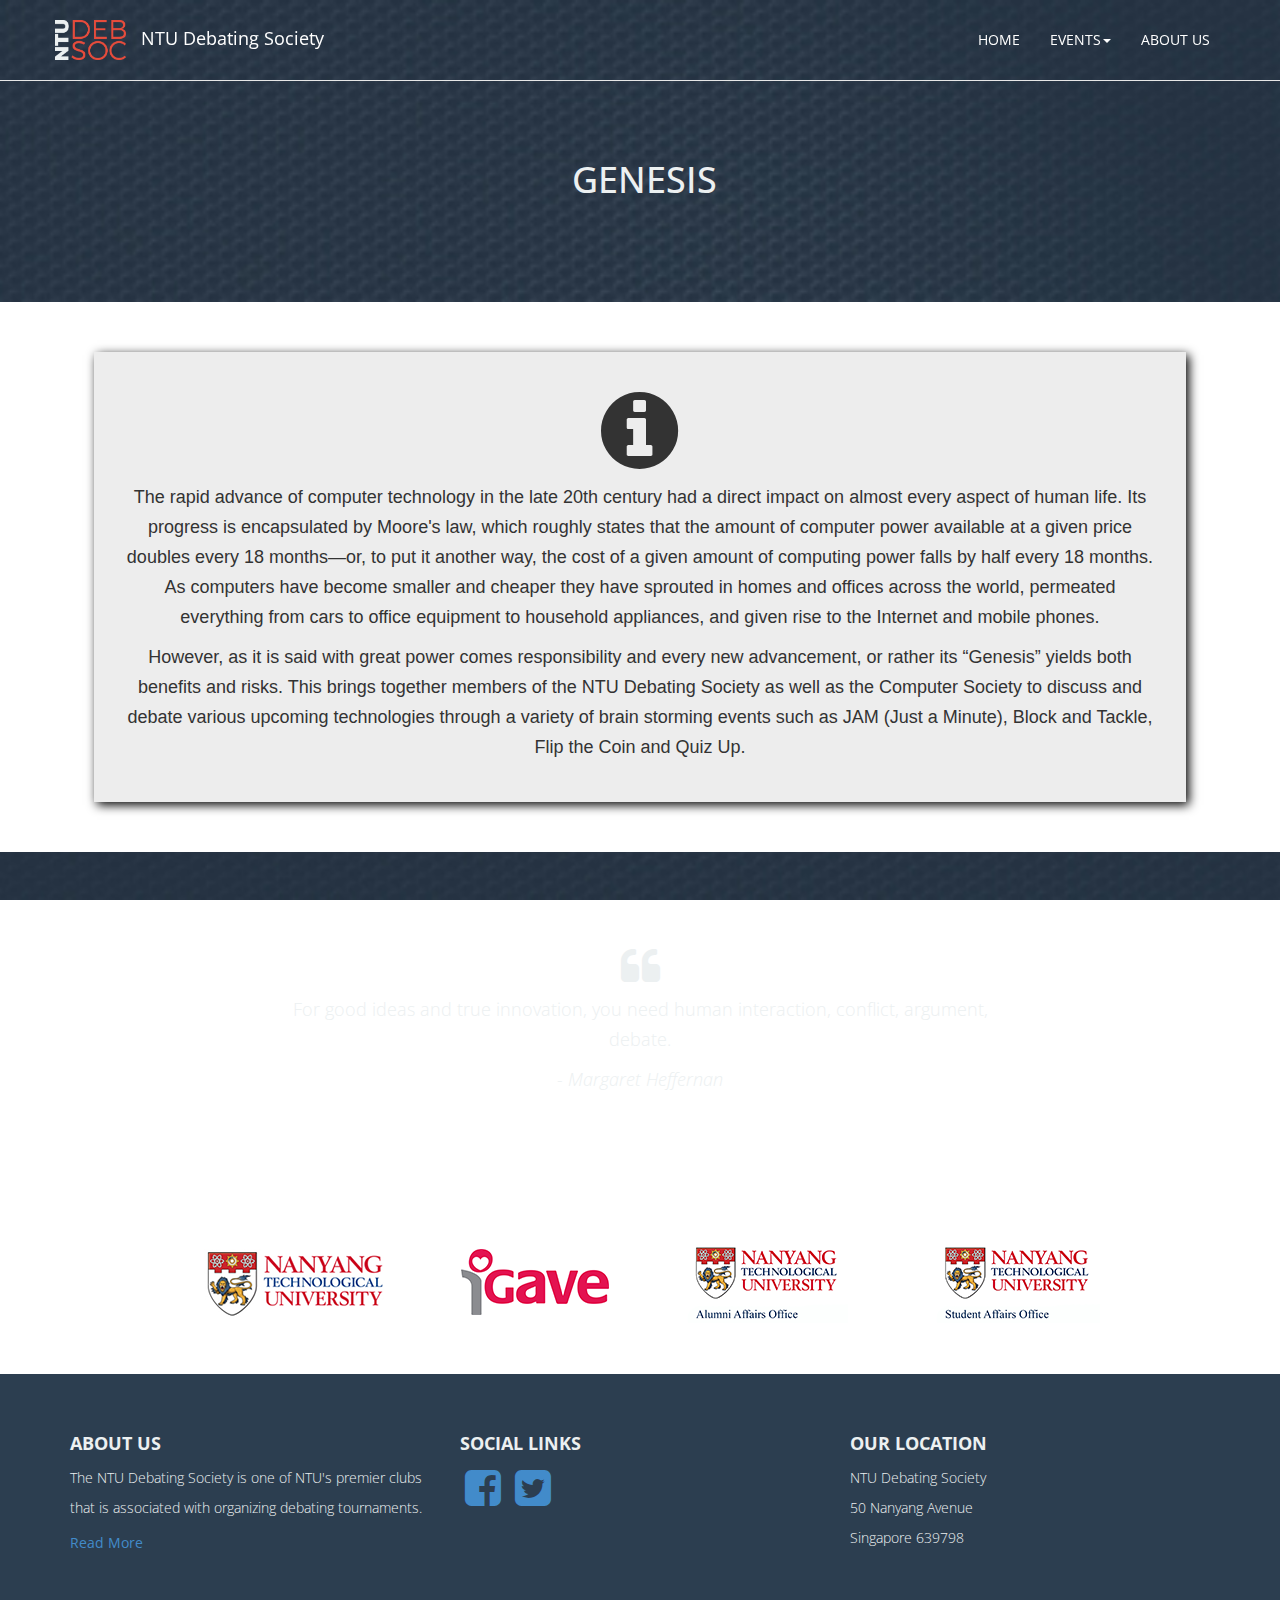
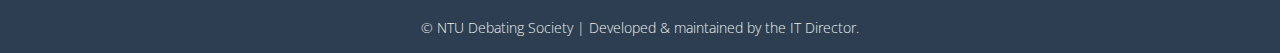
<file: genesis.html>
<!DOCTYPE html>
<html xmlns="http://www.w3.org/1999/xhtml">

<head>
    <meta charset="utf-8" />
    <meta name="viewport" content="width=device-width, initial-scale=1, maximum-scale=1" />
    <meta name="description" content="" />
    <meta name="author" content="" />

    <title>NTU DebSoc | Genesis</title>

    <!-- BOOTSTRAP CSS -->
    <link href="assets/css/bootstrap.css" rel="stylesheet" />
    <!-- FONT AWESOME CSS -->
    <link href="assets/css/font-awesome.min.css" rel="stylesheet" />
    <!-- CUSTOM STYLE CSS -->
    <link href="assets/css/style.css" rel="stylesheet" />
    <!-- GOOGLE FONT -->
    <link href='http://fonts.googleapis.com/css?family=Open+Sans' rel='stylesheet' type='text/css' />
    <link href='https://fonts.googleapis.com/css?family=Raleway:200' rel='stylesheet' type='text/css' />
</head>

<body>
    <!--NAVBAR START-->
    <div class="navbar navbar-default navbar-fixed-top">
        <div class="container">
            <div class="navbar-header">
                <button type="button" class="navbar-toggle" data-toggle="collapse" data-target=".navbar-collapse">
                    <span class="icon-bar"></span>
                    <span class="icon-bar"></span>
                    <span class="icon-bar"></span>
                </button>
                <a class="navbar-brand" href="index.html"><img src="assets/img/new-logo.png"> &nbsp NTU Debating Society</a>
            </div>
            <div class="navbar-collapse collapse">
                <ul class="nav navbar-nav navbar-right">
                    <li><a href="index.html">HOME</a></li>
                    <li class="dropdown">
                        <a href="#" class="dropdown-toggle" data-toggle="dropdown" role="button" aria-haspopup="true" aria-expanded="false">EVENTS<span class="caret"></span></a>
                        <ul class="dropdown-menu">
                            <li><a href="pro-ams.html">NTU Pro-Ams Debate Tournament</a></li>
                            <li role="separator" class="divider"></li>
                            <li><a href="ntu-dc.html">NTU Dorothy Cheung Debating Championship</a></li>
                            <li role="separator" class="divider"></li>
                            <li><a href="bpaw.html">British Parliamentary Adjudication Workshop (BPAW)</a></li>
                            <li role="separator" class="divider"></li>
                            <li><a href="genesis.html">Genesis</a></li>
                        </ul>
                    </li>
                    <li><a href="about_us.html">ABOUT US</a></li>
                </ul>
            </div>
        </div>
    </div>
    <!--NAVBAR END-->

    <section id="home" class="head-main-img">

        <div class="container">
            <div class="row text-center pad-row">
                <div class="col-md-12">
                    <h1>  GENESIS  </h1>
                </div>
            </div>
        </div>

    </section>
    <!--/.HEADING END-->

    <section>
        <div class="row text-center">
            <div class="col-md-10 col-md-offset-1 aboutproams-sec">
                <i class="fa fa-info-circle fa-5x"></i>
                <p>The rapid advance of computer technology in the late 20th century had a direct impact on almost every aspect of human life. Its progress is encapsulated by Moore's law, which roughly states that the amount of computer power available at a given price doubles every 18 months—or, to put it another way, the cost of a given amount of computing power falls by half every 18 months. As computers have become smaller and cheaper they have sprouted in homes and offices across the world, permeated everything from cars to office equipment to household appliances, and given rise to the Internet and mobile phones.</p>

                <p>However, as it is said with great power comes responsibility and every new advancement, or rather its “Genesis” yields both benefits and risks. This brings together members of the NTU Debating Society as well as the Computer Society to discuss and debate various upcoming technologies through a variety of brain storming events such as JAM (Just a Minute), Block and Tackle, Flip the Coin and Quiz Up.</p>
            </div>
        </div>
    </section>

    <section class="note-sec">

        <div class="container">
            <div class="row text-center pad-row">
                <div class="col-md-8 col-md-offset-2 col-sm-8 col-sm-offset-2 ">
                    <i class="fa fa-quote-left fa-3x"></i>
                    <p>For good ideas and true innovation, you need human interaction, conflict, argument, debate.</p>
                    <p><i>- Margaret Heffernan</i></p>
                </div>
            </div>
        </div>

    </section>
    <!--/.NOTE END-->

    <!--SPONSORS START-->
    <section id="sponsors">
        <div class="container">
            <div class="row text-center pad-bottom">
                <div class="col-md-12">
                    <img src="assets/img/sponsors.png" alt="" class="img-responsive" />
                </div>

            </div>
        </div>
    </section>
    <!--SPONSORS END-->

    <!--FOOTER START-->
    <section id="footer-sec">
        <div class="container">
            <div class="row pad-bottom">
                <div class="col-md-4">
                    <h4><strong>ABOUT US</strong></h4>
                    <p>The NTU Debating Society is one of NTU's premier clubs that is associated with organizing debating tournaments.</p>
                    <a href="about_us.html">Read More</a>
                </div>
                <div class="col-md-4">
                    <h4> <strong>SOCIAL LINKS</strong> </h4>
                    <a href="https://www.facebook.com/ntudebate" target="blank"><i class="fa fa-facebook-square fa-3x"></i></a>
                    <a href="https://www.twitter.com/ntumun" target="blank"><i class="fa fa-twitter-square fa-3x"></i></a>
                </div>
                <div class="col-md-4">
                    <h4> <strong>OUR LOCATION</strong> </h4>
                    <p>NTU Debating Society
                        <br> 50 Nanyang Avenue
                        <br> Singapore 639798</p>
                </div>
            </div>
            <div class="row">
                <p align="center">© NTU Debating Society | Developed & maintained by the IT Director.</p>
            </div>
        </div>
    </section>
    <!--FOOTER END-->

    <!-- JAVASCRIPT FILES PLACED AT THE BOTTOM TO REDUCE THE LOADING TIME  -->
    <!-- CORE JQUERY  -->
    <script src="assets/plugins/jquery-1.10.2.js"></script>
    <!-- BOOTSTRAP SCRIPTS  -->
    <script src="assets/plugins/bootstrap.js"></script>
    <!-- CUSTOM SCRIPTS -->
    <script src="assets/js/custom.js"></script>
</body>

</html>
</file>
<file: assets/css/style.css>
/* =============================================================
   GENERAL STYLES
 ============================================================ */

body {
    font-family: 'Open Sans', sans-serif;
}

.pad-top {
    padding-top: 60px;
}

.text-center {
    text-align: center;
}

i.fa {
    padding: 5px;
}

section {
    padding-top: 50px;
}

p {
    font-weight: 300;
    line-height: 30px;
}

.pad-row {
    padding-top: 40px;
    padding-bottom: 40px;
}

.pad-bottom {
    padding-bottom: 50px;
}


/* NAVBAR STYLES */

.navbar-default {
    background: transparent;
    padding: 15px;
    -webkit-transition: background .8s ease-out, padding .8s ease-out;
    -moz-transition: background .8s ease-out, padding .8s ease-out;
    transition: background .8s ease-out, padding .8s ease-out;
}

.navbar-pad-original {
    padding: 0;
    background-color: #2c3e50;
    border-color: #2c3e50;
}

.navbar-default .navbar-brand {
    color: #ffffff;
    margin: 5px;
    padding: 0;
}

.navbar-default .navbar-brand img {
    max-height: 200%;
}

.navbar-default .navbar-brand:hover,
.navbar-default .navbar-brand:focus {
    color: #ffffff;
}

.navbar-default .navbar-text {
    color: #ffffff;
}

.navbar-default .navbar-nav > li > a {
    color: #ffffff;
}

.navbar-default .navbar-nav > li > a:hover,
.navbar-default .navbar-nav > li > a:focus {
    color: #ffffff;
}

.navbar-default .navbar-nav > li > .dropdown-menu {
    background-color: #2c3e50;
}

.navbar-default .navbar-nav > li > .dropdown-menu > li > a {
    color: #ffffff;
}

.navbar-default .navbar-nav > li > .dropdown-menu > li > a:hover,
.navbar-default .navbar-nav > li > .dropdown-menu > li > a:focus {
    color: #ffffff;
    background-color: #2c3e50;
}

.navbar-default .navbar-nav > li > .dropdown-menu > li > .divider {
    background-color: #2c3e50;
}

.navbar-default .navbar-nav .open .dropdown-menu > .active > a,
.navbar-default .navbar-nav .open .dropdown-menu > .active > a:hover,
.navbar-default .navbar-nav .open .dropdown-menu > .active > a:focus {
    color: #ffffff;
    background-color: #2c3e50;
}

.navbar-default .navbar-nav > .active > a,
.navbar-default .navbar-nav > .active > a:hover,
.navbar-default .navbar-nav > .active > a:focus {
    color: #ffffff;
    background-color: #2c3e50;
}

.navbar-default .navbar-nav > .open > a,
.navbar-default .navbar-nav > .open > a:hover,
.navbar-default .navbar-nav > .open > a:focus {
    color: #ffffff;
    background-color: #2c3e50;
}

.navbar-default .navbar-toggle {
    border-color: #2c3e50;
}

.navbar-default .navbar-toggle:hover,
.navbar-default .navbar-toggle:focus {
    background-color: #2c3e50;
}

.navbar-default .navbar-toggle .icon-bar {
    background-color: #ffffff;
}

.navbar-default .navbar-collapse,
.navbar-default .navbar-form {
    border-color: #ffffff;
}

.navbar-default .navbar-link {
    color: #ffffff;
}

.navbar-default .navbar-link:hover {
    color: #ffffff;
}

@media (max-width: 767px) {
    .navbar-default .navbar-nav .open .dropdown-menu > li > a {
        color: #ffffff;
    }
    .navbar-default .navbar-nav .open .dropdown-menu > li > a:hover,
    .navbar-default .navbar-nav .open .dropdown-menu > li > a:focus {
        color: #ffffff;
    }
    .navbar-default .navbar-nav .open .dropdown-menu > .active > a,
    .navbar-default .navbar-nav .open .dropdown-menu > .active > a:hover,
    .navbar-default .navbar-nav .open .dropdown-menu > .active > a:focus {
        color: #ffffff;
        background-color: #2c3e50;
    }
}


/* CAROUSEL STYLES */

.back-light {
    background-color: rgba(0, 0, 0, 0.50);
    padding: 10px;
}


/* NOTE SECION STYLES */

.note-sec {
    padding-bottom: 50px;
    background: url(../img/5.jpg) no-repeat 50% 50%;
    background-attachment: fixed;
    -webkit-background-size: cover;
    -moz-background-size: cover;
    -o-background-size: cover;
    background-size: cover;
    width: 100%;
    display: block;
    height: auto;
    min-height: 300px;
    color: #ecf0f1;
}

.note-sec p {
    font-size: 18px;
}


/* HEADINGS STYLES */

.head-main-img {
    padding-bottom: 50px;
    background: url(../img/5.jpg) no-repeat 50% 50%;
    background-attachment: fixed;
    -webkit-background-size: cover;
    -moz-background-size: cover;
    -o-background-size: cover;
    background-size: cover;
    width: 100%;
    display: block;
    height: auto;
    min-height: 300px;
    color: #ecf0f1;
}

.head-main-img h1 {
    padding: 50px 2px 2px 10px;
    text-transform: uppercase;
}


/* CONTACT STYLES */

.cnt {
    width: 100%;
    min-height: 350px;
    border: 1px solid #e1e1e1;
}

#contact-sec {
    padding: 0;
    margin: 0;
}


/* FOOTER STYLE*/

#footer-sec {
    background-color: #2c3e50;
    color: #ecf0f1;
}

#footer-sec h4 {
    text-transform: uppercase;
    color: #ecf0f1;
}

.aboutus-sec {
    padding-bottom: 50px;
}

.counter {
    height: 320px;
    text-align: center;
}

.counter h1 {
    color: #2c3e50;
    font-size: 28px;
    font-style: normal;
    font-variant: normal;
    font-weight: lighter;
    letter-spacing: 1px;
    padding-top: 20px;
    margin-bottom: 30px;
}

#countdown {
    color: #2c3e50;
    margin: 70px 0px 70px 0px;
}

#countdown span {
    border: 1px solid black;
    border-radius: 100%;
    padding: 45px 20px 45px 20px;
    color: #2c3e50;
    font-size: 24px;
    font-weight: normal;
    margin: 0px 20px 0px 20px;
    text-align: center;
}

#carousel-example {
    margin-top: -50px;
}

.aboutproams-sec {
    background: #ededed;
    -moz-box-shadow: 5px 5px 5px black;
    -webkit-box-shadow: 5px 5px 5px black;
    box-shadow: 3px 3px 10px black;
    padding: 30px;
    margin-bottom: 50px;
    font-family: sans-serif;
    font-size: 18px;
}

.adj-img {
    margin-top: -30px;
    margin-bottom: 60px;
}

.adj-img h1 {
    text-align: center;
    font-size: 28px;
    margin-bottom: 40px;
}

.adj-img p {
    text-align: center;
    font-size: 18px;
}

#home-title {
    text-align: center;
    color: #ecf0f1;
    background: #2c3e50;
    padding: 200px 0px 150px 0px;
    margin-top: -50px;
}

#home-title p {
    font-size: 80px;
    padding-bottom: 50px;
    font-family: 'Raleway', sans-serif;
}

#sponsors .img-responsive {
    margin: 0 auto;
}

#coming-soon {
    padding-bottom: 50px;
}

#coming-soon h1 {
    margin-bottom: 95px;
}

#proams-reg h3 {
    font-size: 22px;
}

#committee {
    padding: 10px;
}

#committee h1 {
    padding-bottom: 40px;
    text-align: center;
}

#committee .grid-pic {
    width: 100%;
    padding-top: 100%;
}

#committee .name {
    font-size: 19px;
}

#committee > .container-fluid > .row {
    padding-bottom: 35px;
}
</file>
